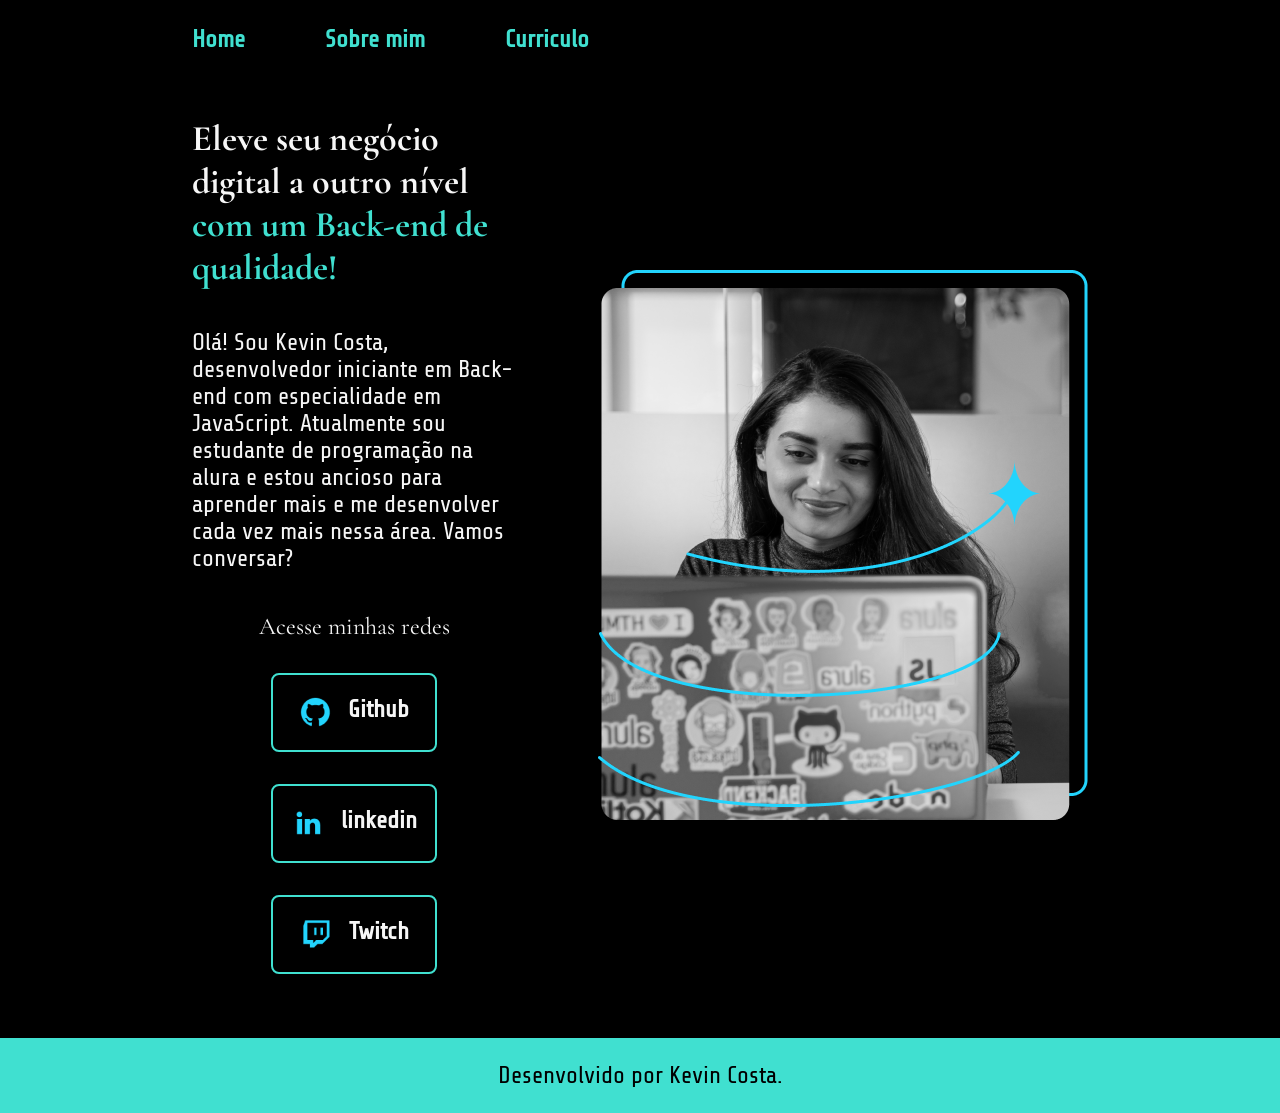
<file: index.html>
<!DOCTYPE html>
<html lang="pt-BR">

<head>
    <meta charset="UTF-8">
    <meta http-equiv="X-UA-Compatible" content="IE=edge">
    <meta name="viewport" content="width=device-width, initial-scale=1.0">
    <title>Portifolio</title>
    <link rel="stylesheet" href="./styles/style.css">
</head>

<body>
    <header class="cabecalho">
        <nav class="cabecalho__menu">
            <a class="cabecalho__menu__link" href="index.html">Home</a>
            <a class="cabecalho__menu__link" href="about.html">Sobre mim</a>
            <a class="cabecalho__menu__link" href="curriculo.html">Curriculo</a>
        </nav>
    </header>

    <main class="apresentacao">
        <section class="apresentacao__conteudo">
            <h1 class="apresentacao__conteudo__titulo">Eleve seu negócio digital a outro nível
                <strong class="titulo-destaque">com um Back-end de qualidade!</strong></h1>
            <p class="apresentacao__conteudo__texto">Olá! Sou Kevin Costa, desenvolvedor iniciante em Back-end com
                especialidade em JavaScript. Atualmente sou estudante de programação na alura e estou ancioso
                para aprender mais e me desenvolver cada vez mais nessa área. Vamos conversar?</p>
            <div class="apresentacao__links">
                <h2 class="apresentacao__links__subtitulo">Acesse minhas redes</h2>
                <a class="apresentacao__links__navegacao" href="https://github.com/NvK-z">
                    <img src="./assets/github.png">
                    Github
                </a>
                <a class="apresentacao__links__navegacao" href="https://www.linkedin.com/in/kevincosta-nvk-z">
                    <img src="./assets/linkedin.png">
                    linkedin
                </a>
                <a class="apresentacao__links__navegacao" href="https://www.twitch.tv/tazz_dk">
                    <img src="./assets/twitch.png">
                    Twitch
                </a>
            </div>
        </section>
        <img class="apresentao__imagem" src="assets/Imagem.png" alt="foto de uma desenvolvedora codando">
    </main>

    <footer class="rodape">
        <p>Desenvolvido por Kevin Costa.</p>
    </footer>
    
</body>

</html>
</file>
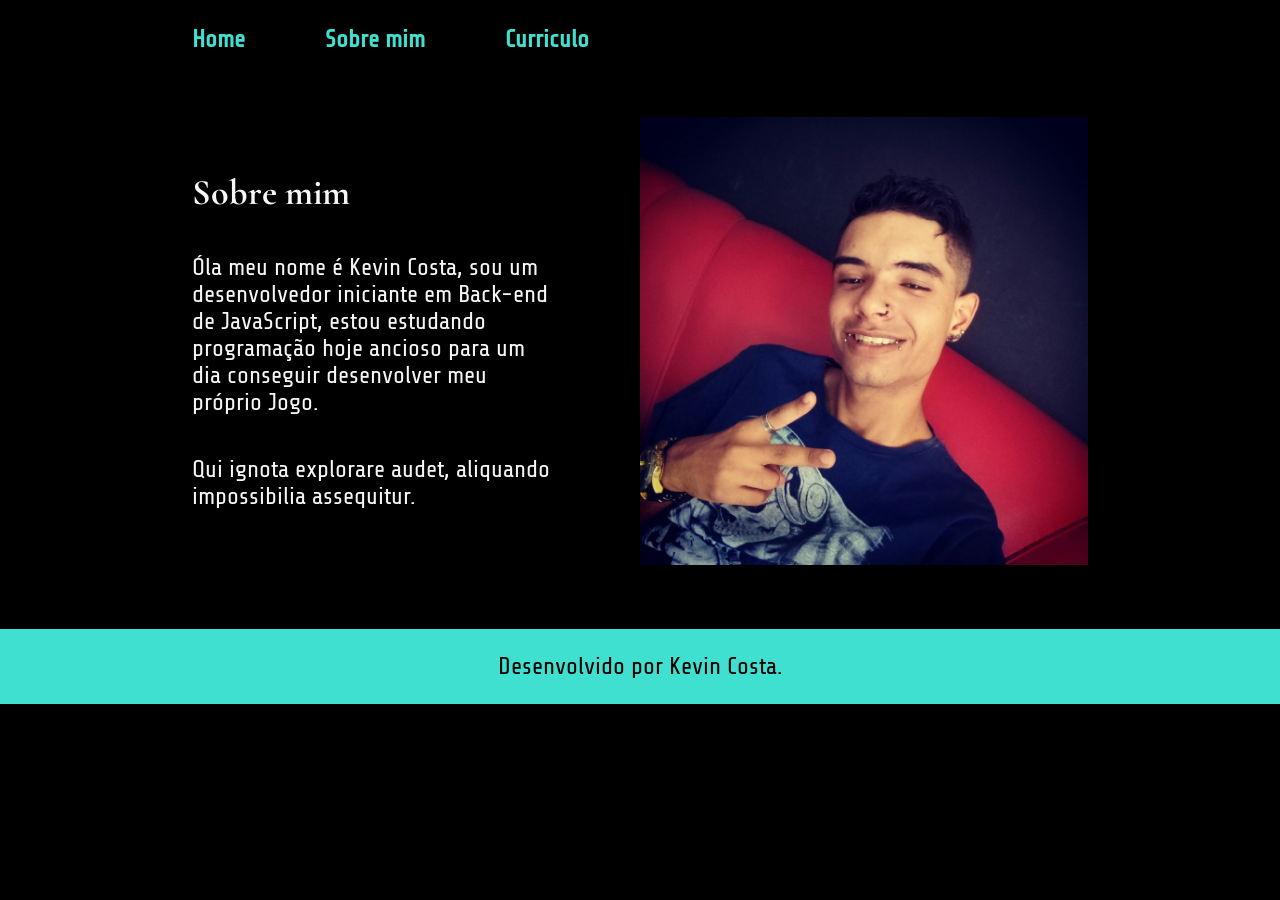
<file: about.html>
<!DOCTYPE html>
<html lang="pt-br">

<head>
    <meta charset="UTF-8">
    <meta http-equiv="X-UA-Compatible" content="IE=edge">
    <meta name="viewport" content="width=device-width, initial-scale=1.0">
    <title>Sobre mim</title>
    <link rel="stylesheet" href="./styles/style.css">
</head>

<body>
    <header class="cabecalho">
        <nav class="cabecalho__menu">
            <a class="cabecalho__menu__link" href="index.html">Home</a>
            <a class="cabecalho__menu__link" href="about.html">Sobre mim</a>
            <a class="cabecalho__menu__link" href="curriculo.html">Curriculo</a>
        </nav>
    </header>

    <main class="apresentacao">
        <section class="apresentacao__conteudo">
            <h1 class="apresentacao__conteudo__titulo">Sobre mim</h1>
            <p class="apresentacao__conteudo__texto">Óla meu nome é Kevin Costa, sou um desenvolvedor iniciante em
                Back-end de JavaScript, estou estudando programação hoje ancioso para um dia conseguir desenvolver meu
                próprio Jogo.
            </p>
            <p class="apresentacao__conteudo__texto">
                Qui ignota explorare audet, aliquando impossibilia assequitur.</p>
        </section>
        <img class="apresentacao__imagem" src="./assets/fotoK.jpg" alt="foto de kevin costa">
    </main>

    <footer class="rodape">
        <p>Desenvolvido por Kevin Costa.</p>
    </footer>

</body>

</html>
</file>
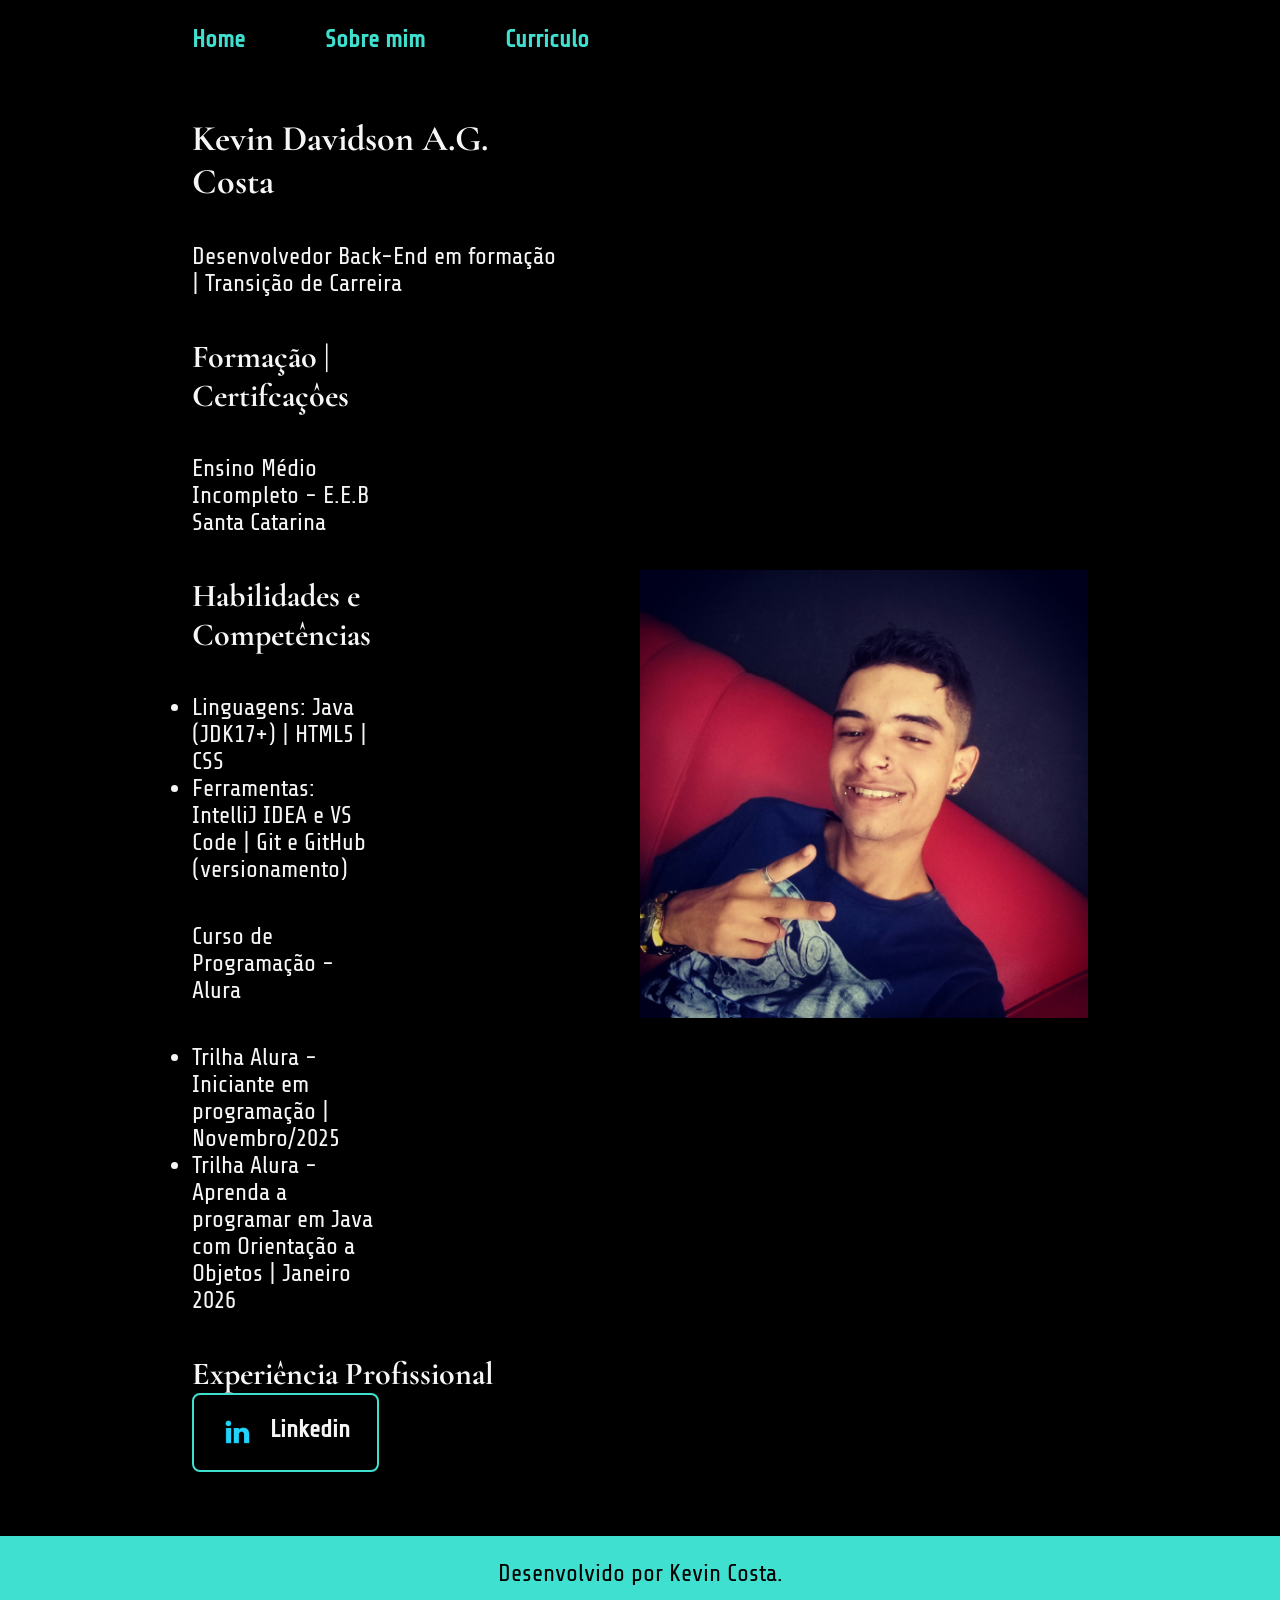
<file: curriculo.html>
<!DOCTYPE html>
<html lang="pt-br">

<head>
    <meta charset="UTF-8">
    <meta http-equiv="X-UA-Compatible" content="IE=edge">
    <meta name="viewport" content="width=device-width, initial-scale=1.0">
    <title>curriculo</title>
    <link rel="stylesheet" href="./styles/style.css">
</head>

<body>
    <header class="cabecalho">
        <nav class="cabecalho__menu">
            <a class="cabecalho__menu__link" href="index.html">Home</a>
            <a class="cabecalho__menu__link" href="about.html">Sobre mim</a>
            <a class="cabecalho__menu__link" href="curriculo.html">Curriculo</a>
        </nav>
    </header>

    <main class="apresentacao">
        <section class="apresentacao__conteudo">
            <h1 class="apresentacao__conteudo__titulo">Kevin Davidson A.G. Costa </h1>
            <p class="apresentacao__conteudo__texto">Desenvolvedor Back-End em formação | Transição de Carreira</p>
            <div class="apresentacao__conteudo">
                <h2 class="apresentacao__conteudo__subtitulo">Formação | Certifcaçôes</h2>
                <p class="apresentacao__conteudo__texto">Ensino Médio Incompleto - E.E.B Santa Catarina</p>
                <h3 class="apresentacao__conteudo__subtitulo">Habilidades e Competências</h3>
                <ul>
                    <li class="apresentacao__conteudo__texto">Linguagens: Java (JDK17+) | HTML5 | CSS</li>
                    <li class="apresentacao__conteudo__texto">Ferramentas: IntelliJ IDEA e VS Code | Git e GitHub
                        (versionamento)</li>
                </ul>
                <p class="apresentacao__conteudo__texto">Curso de Programação - Alura</p>
                <ul>
                    <li class="apresentacao__conteudo__texto">Trilha Alura - Iniciante em programação | Novembro/2025
                    </li>
                    <li class="apresentacao__conteudo__texto">Trilha Alura - Aprenda a programar em Java com Orientação
                        a Objetos | Janeiro 2026</li>
                </ul>
            </div>
            <div>
                <h3 class="apresentacao__conteudo__subtitulo">Experiência Profissional</h3>
                <a class="apresentacao__links__navegacao" href="https://www.linkedin.com/in/kevincosta-nvk-z">
                    <img src="./assets/linkedin.png">
                    Linkedin
                </a>
            </div>
        </section>
        <img class="apresentacao__imagem" src="./assets/fotoK.jpg" alt="foto de kevin costa">
    </main>

    <footer class="rodape">
        <p>Desenvolvido por Kevin Costa.</p>
    </footer>

</body>

</html>
</file>
<file: styles/style.css>
@import url('https://fonts.googleapis.com/css2?family=Cormorant+Garamond:ital,wght@0,300..700;1,300..700&family=Quintessential&family=Share+Tech&display=swap');

:root {
    --cor-primaria: #000000;
    --cor-secundaria: #F6F6F6;
    --cor-terciaria: #40E0D0;
    --cor-hover: #272727;

    --fonte-primaria: 'Cormorant Garamond', serif;
    --fonte-secundaria: 'Share Tech', sans-serif;
    --fonte-teciaria: 'Quintessential', serif;
}

* {
    margin: 0;
    padding: 0;
}

body{
    box-sizing: border-box;
    background-color: var(--cor-primaria);
    color: var(--cor-secundaria);
}

.cabecalho{
    padding: 2% 0% 0% 15%;
}

.cabecalho__menu{
    display: flex;
    gap: 80px;
}

.cabecalho__menu__link{
    font-family: var(--fonte-secundaria);
    font-size: 1.5rem;
    font-weight: 600;
    color: var(--cor-terciaria);
    text-decoration: none;
}

.apresentacao {
    margin: 5% 15%;
    display: flex;
    align-items: center;
    justify-content: space-between;
    gap: 82px;
}

.apresentacao__conteudo {
    width: 50%;
    display: flex;
    flex-direction: column;
    gap: 40px;
}

.apresentacao__conteudo__titulo {
    font-family: var(--fonte-primaria);
    font-size: 2.25rem; /* 36 px*/
}

.apresentacao__conteudo__subtitulo {
    font-family: var(--fonte-primaria);
    font-size: 2rem; /* 32 px*/
}

.titulo-destaque {
    color: var(--cor-terciaria);
}

.apresentacao__conteudo__texto {
    font-family: var(--fonte-secundaria);
    font-size: 1.5rem; /* 24 px*/
}

.apresentacao__links{
    display: flex;
    flex-direction: column;
    justify-content: space-between;
    align-items: center;
    gap: 32px;
}

.apresentacao__links__subtitulo{
    font-family: var(--fonte-primaria);
    font-weight: 400;
    font-size: 1.5rem;
}

.apresentacao__links__navegacao{
    display: flex;
    justify-content: center;
    gap: 16px;
    border: 2px solid var(--cor-terciaria);
    width: 50%;
    text-align: center;
    border-radius: 8px;
    font-size: 1.5rem;
    font-weight: 600;
    padding: 21.5px 0;
    text-decoration: none;
    color: var(--cor-secundaria);
    font-family: var(--fonte-secundaria);
}

.apresentacao__links__link:hover{
    background-color: var(--cor-hover);
}

.apresentacao__imagem{
    width: 50%;
}

.rodape{
    color: var(--cor-primaria);
    background-color: var(--cor-terciaria);
    padding: 24px;
    text-align: center;
    font-family: var(--fonte-secundaria);
    font-size: 1.5rem;
    font-weight: 400;
}

@media (max-width: 1200px) {
    .cabecalho {
        padding: 10%;
    }

    .cabecalho__menu {
        justify-content: center;
        gap: 16px;
    }

    .apresentacao {
        flex-direction: column-reverse;
        padding: 5%;
    }

    .apresentacao__conteudo {
        width: auto;
    }
}
</file>
